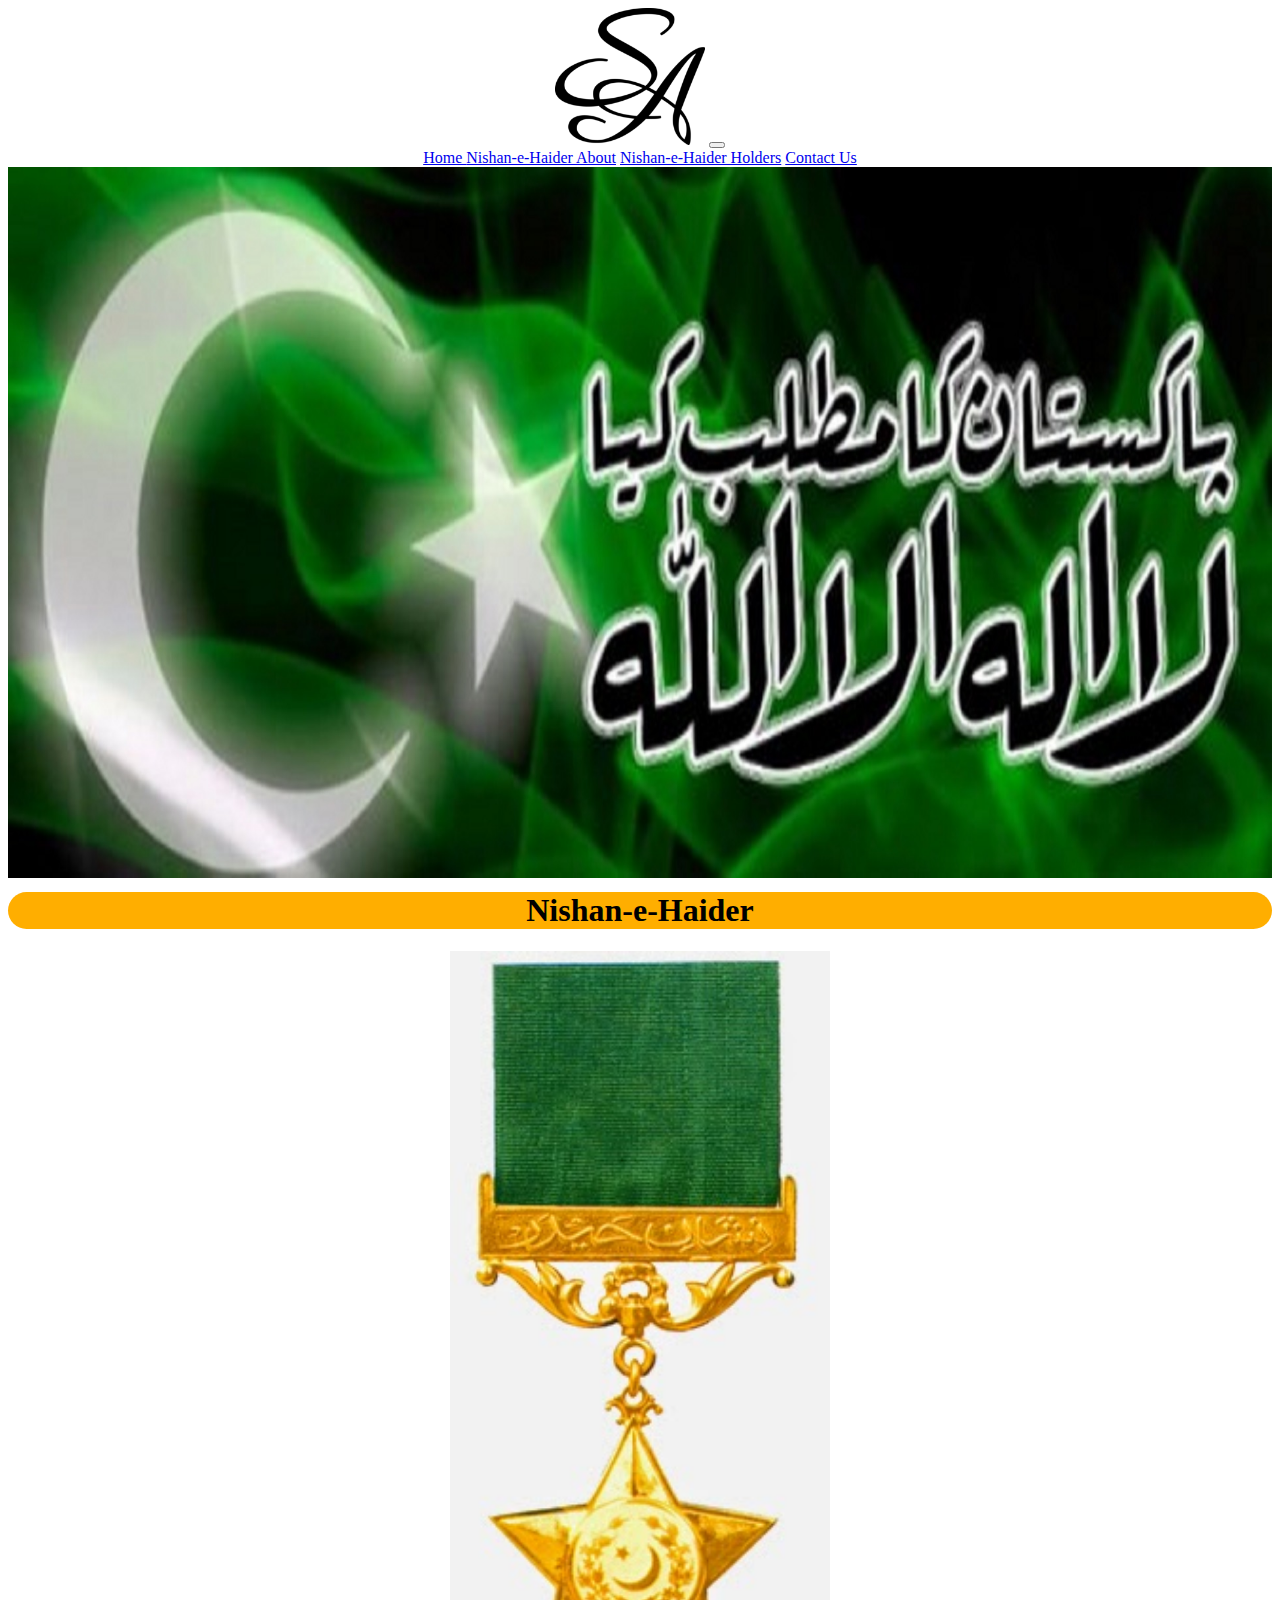
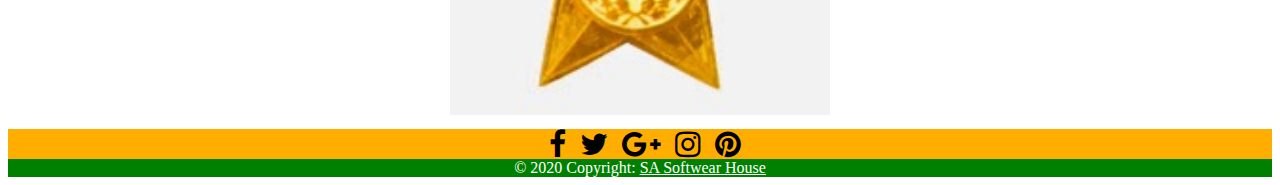
<file: index.html>
<!DOCTYPE html>
<html lang="en">
<head>
    <meta charset="UTF-8">
    <meta name="viewport" content="width=device-width, initial-scale=1.0">
    <link rel="stylesheet" href="https://stackpath.bootstrapcdn.com/bootstrap/4.5.0/css/bootstrap.min.css" integrity="sha384-9aIt2nRpC12Uk9gS9baDl411NQApFmC26EwAOH8WgZl5MYYxFfc+NcPb1dKGj7Sk" crossorigin="anonymous">
    <link rel="stylesheet" href="style.css">
    <link rel="stylesheet" href="https://cdnjs.cloudflare.com/ajax/libs/font-awesome/4.7.0/css/font-awesome.min.css">
    <title>Home</title>
</head>
<body>
    <nav class="navbar navbar-expand-lg navbar-light bg-light"> 
        <a class="navbar-brand" href="#"><img src="Pictures/logo.png"></a> 
        <button class="navbar-toggler" type="button" data-toggle="collapse" data-target="#navbarNavAltMarkup" aria-controls="navbarNavAltMarkup" aria-expanded="false" aria-label="Toggle navigation"> 
        <span class="navbar-toggler-icon"></span> </button> 
        <div class="collapse navbar-collapse" id="navbarNavAltMarkup"> 
        <div class="navbar-nav"> 
        <a class="nav-item nav-link active" href="index.html">Home <span class="sr-only"></span></a> 
        <a class="nav-item nav-link" href="about.html"> Nishan-e-Haider About</a> 
        <a class="nav-item nav-link" href="gallery.html">Nishan-e-Haider Holders</a> 
        <a class="nav-item nav-link" href="contact.html">Contact Us</a>  
        </div> </div> 
    </nav>
    <img src="Pictures/1.jpg">
    <div class="center">
        <h1 class="heading">Nishan-e-Haider</h1>
        <img src="Pictures/Nishan-e-Haider.jpg">
    </div>
    <!-- Footer -->
<footer class="page-footer font-small cyan darken-3">

    <!-- Footer Elements -->
    <div class="container">
  
      <!-- Grid row-->
      <div class="row">
  
        <!-- Grid column -->
        <div class="col-md-12 py-5">
          <div class="mb-5 flex-center">
  
            <!-- Facebook -->
            <a class="fb-ic">
                <i class="fa fa-facebook" aria-hidden="true"></i>
            </a>
            <!-- Twitter -->
            <a class="tw-ic">
              <i class="fa fa-twitter" aria-hidden="true"></i>
            </a>
            <!-- Google +-->
            <a class="gplus-ic">
                <i class="fa fa-google-plus"></i>
            </a>
            <!--Instagram-->
            <a class="ins-ic">
              <i class="fa fa-instagram" aria-hidden="true"></i>
            </a>
            <!--Pinterest-->
            <a class="pin-ic">
              <i class="fa fa-pinterest" aria-hidden="true"></i>
            </a>
          </div>
        </div>
        <!-- Grid column -->
  
      </div>
      <!-- Grid row-->
  
    </div>
    <!-- Footer Elements -->
  
    <!-- Copyright -->
    <div class="footer-copyright text-center py-3">© 2020 Copyright:
      <a href="#">SA Softwear House</a>
    </div>
    <!-- Copyright -->
  
  </footer>
  <!-- Footer -->
</body>
<script src="https://code.jquery.com/jquery-3.5.1.slim.min.js" integrity="sha384-DfXdz2htPH0lsSSs5nCTpuj/zy4C+OGpamoFVy38MVBnE+IbbVYUew+OrCXaRkfj" crossorigin="anonymous"></script> 
<script src="https://cdn.jsdelivr.net/npm/popper.js@1.16.0/dist/umd/popper.min.js" integrity="sha384-Q6E9RHvbIyZFJoft+2mJbHaEWldlvI9IOYy5n3zV9zzTtmI3UksdQRVvoxMfooAo" crossorigin="anonymous"></script> 
<script src="https://stackpath.bootstrapcdn.com/bootstrap/4.5.0/js/bootstrap.min.js" integrity="sha384-OgVRvuATP1z7JjHLkuOU7Xw704+h835Lr+6QL9UvYjZE3Ipu6Tp75j7Bh/kR0JKI" crossorigin="anonymous"></script>
</html>
</file>
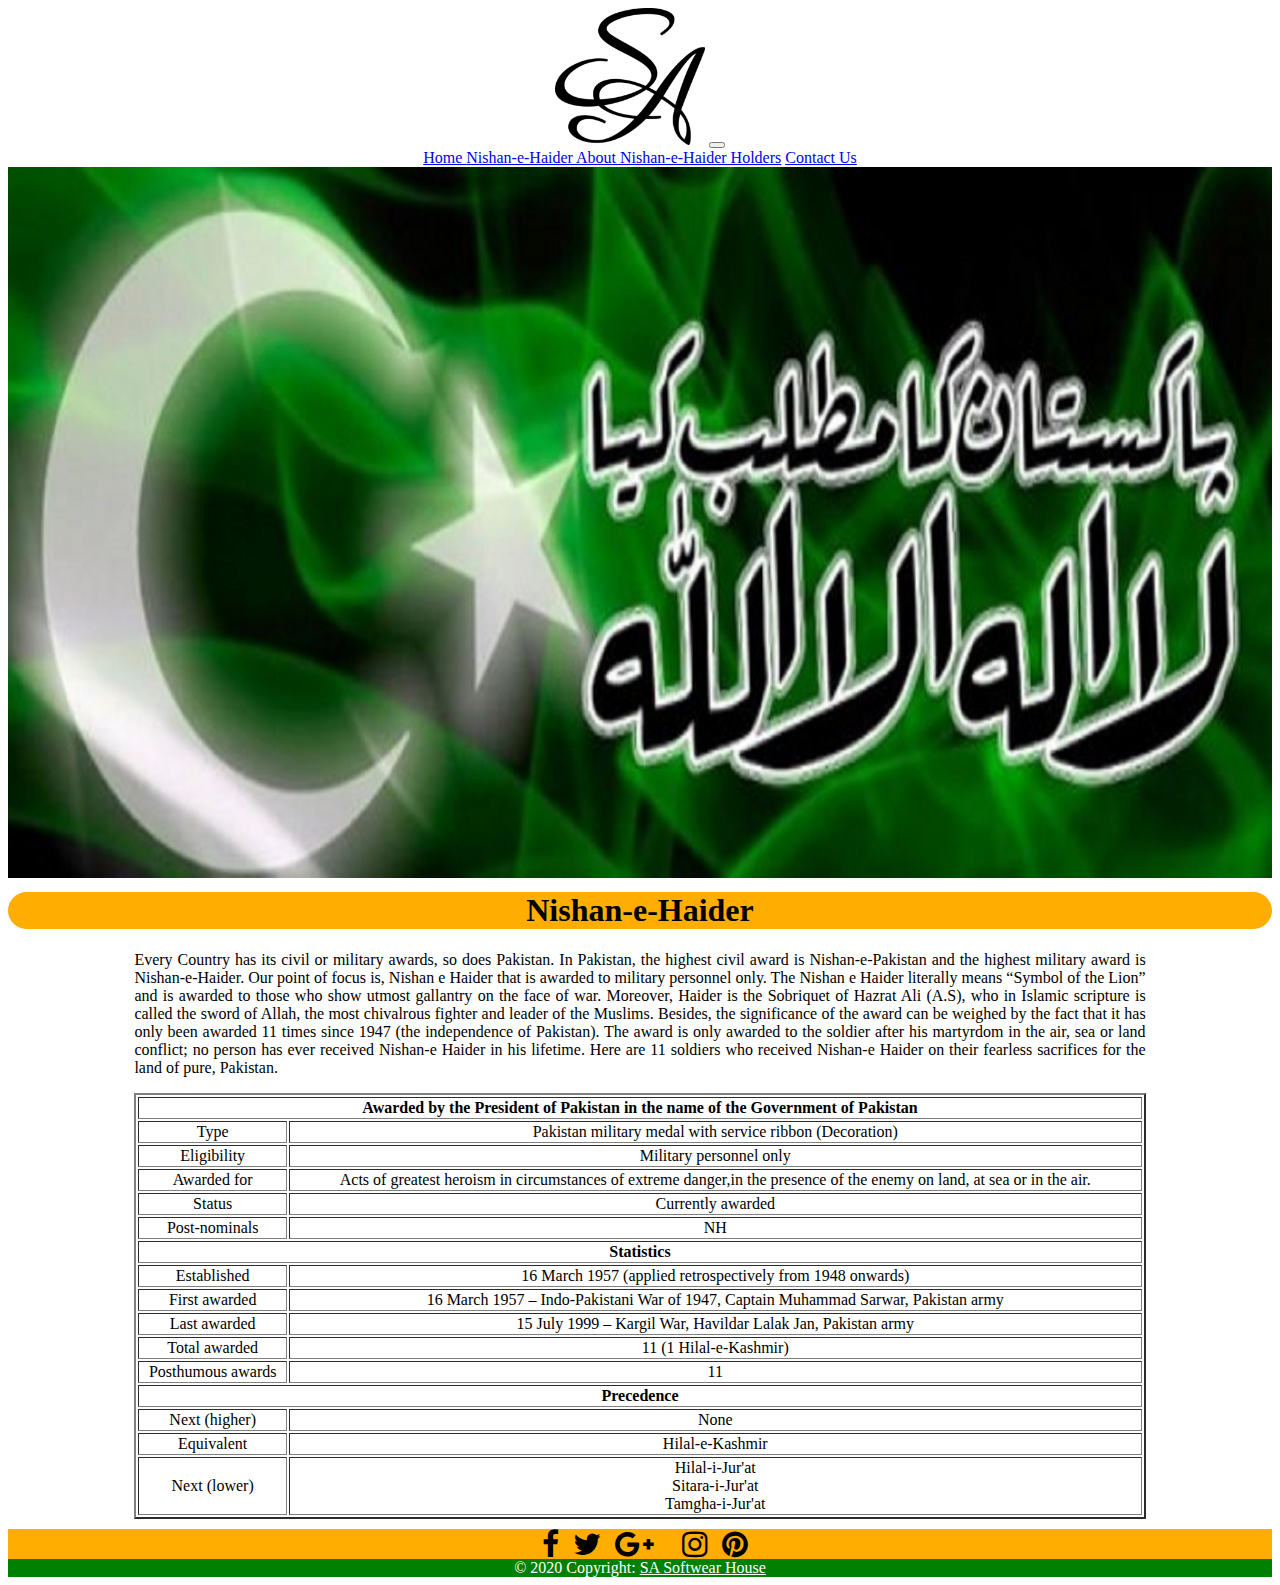
<file: about.html>
<!DOCTYPE html>
<html lang="en">
<head>
    <meta charset="UTF-8">
    <meta name="viewport" content="width=device-width, initial-scale=1.0">
    <link rel="stylesheet" href="https://stackpath.bootstrapcdn.com/bootstrap/4.5.0/css/bootstrap.min.css" integrity="sha384-9aIt2nRpC12Uk9gS9baDl411NQApFmC26EwAOH8WgZl5MYYxFfc+NcPb1dKGj7Sk" crossorigin="anonymous">
    <link rel="stylesheet" href="style.css">
    <link rel="stylesheet" href="https://cdnjs.cloudflare.com/ajax/libs/font-awesome/4.7.0/css/font-awesome.min.css">
    <title>About</title>
</head>
<body>
    <nav class="navbar navbar-expand-lg navbar-light bg-light"> 
        <a class="navbar-brand" href="#"><img src="Pictures/logo.png"></a> 
        <button class="navbar-toggler" type="button" data-toggle="collapse" data-target="#navbarNavAltMarkup" aria-controls="navbarNavAltMarkup" aria-expanded="false" aria-label="Toggle navigation"> 
        <span class="navbar-toggler-icon"></span> </button> 
        <div class="collapse navbar-collapse" id="navbarNavAltMarkup"> 
        <div class="navbar-nav"> 
        <a class="nav-item nav-link active" href="index.html">Home <span class="sr-only"></span></a> 
        <a class="nav-item nav-link" href="about.html">Nishan-e-Haider About </a> 
        <a class="nav-item nav-link" href="gallery.html">Nishan-e-Haider Holders</a> 
        <a class="nav-item nav-link" href="contact.html">Contact Us</a>  
        </div> </div> 
    </nav>
    <img src="Pictures/1.jpg">
    <h1 class="heading">Nishan-e-Haider</h1>
    <p>Every Country has its civil or military awards, so does Pakistan. In Pakistan, the highest civil award is Nishan-e-Pakistan and the highest military award is Nishan-e-Haider. Our point of focus is, Nishan e Haider that is awarded to military personnel only.

        The Nishan e Haider literally means “Symbol of the Lion” and is awarded to those who show utmost gallantry on the face of war. Moreover, Haider is the Sobriquet of Hazrat Ali (A.S), who in Islamic scripture is called the sword of Allah, the most chivalrous fighter and leader of the Muslims.
        
        Besides, the significance of the award can be weighed by the fact that it has only been awarded 11 times since 1947 (the independence of Pakistan). The award is only awarded to the soldier after his martyrdom in the air, sea or land conflict; no person has ever received Nishan-e Haider in his lifetime.
        
        Here are 11 soldiers who received Nishan-e Haider on their fearless sacrifices for the land of pure, Pakistan.</p>
    <table border="2px">
        <tr>
            <th colspan="2">Awarded by the President of Pakistan in the name of the Government of Pakistan</th>
        </tr>
        <tr>
            <td>Type</td>
            <td>Pakistan military medal with service ribbon
            (Decoration)</td>
        </tr>
        <tr>
            <td>Eligibility</td> 
            <td>Military personnel only</td>
        </tr>
        <tr>
            <td>Awarded for</td>
            <td>Acts of greatest heroism in circumstances of extreme danger,in the presence of the enemy on land, at sea or in the air.</td>
        </tr>
        <tr>
            <td>Status</td>
            <td>Currently awarded</td>
        </tr>
        <tr>
            <td>Post-nominals</td>
            <td>NH</td>
        </tr>
        <tr>
            <th colspan="2">Statistics</th>
        </tr>
        <tr>
            <td>Established</td>
            <td>16 March 1957 (applied retrospectively from 1948 onwards)</td>
        </tr>
        <tr>
            <td>First awarded</td>
            <td>16 March 1957 – Indo-Pakistani War of 1947, Captain Muhammad Sarwar, Pakistan army</td>
        </tr>
        <tr>
            <td>Last awarded</td>
            <td>15 July 1999 – Kargil War, Havildar Lalak Jan, Pakistan army</td>
        </tr>
        <tr>
            <td>Total awarded</td>
            <td>11 (1 Hilal-e-Kashmir)</td>
        </tr>
        <tr>
            <td>Posthumous
            awards</td>
            <td>11</td>
        </tr>
        <tr>
            <th colspan="2">Precedence</th>
        </tr>
        <tr>
            <td>Next (higher)</td>
            <td>None</td>
        </tr>
        <tr>
            <td>Equivalent</td>
            <td>Hilal-e-Kashmir</td>
        </tr>
        <tr>
            <td>Next (lower)</td>
            <td>Hilal-i-Jur'at<br>
            Sitara-i-Jur'at<br>
            Tamgha-i-Jur'at<br></td>
        </tr>
    </table>
   <!-- Footer -->
<footer class="page-footer font-small cyan darken-3">

    <!-- Footer Elements -->
    <div class="container">
  
      <!-- Grid row-->
      <div class="row">
  
        <!-- Grid column -->
        <div class="col-md-12 py-5">
          <div class="mb-5 flex-center">
  
            <!-- Facebook -->
            <a class="fb-ic">
                <i class="fa fa-facebook" aria-hidden="true"></i>
            </a>
            <!-- Twitter -->
            <a class="tw-ic">
              <i class="fa fa-twitter" aria-hidden="true"></i>
            </a>
            <!-- Google +-->
            <a class="gplus-ic">
                <i class="fa fa-google-plus"></i>
            </a>
            <!--Linkedin -->
            <a class="li-ic">
              <i class="fa fa-linkedin-in" aria-hidden="true"></i>
            </a>
            <!--Instagram-->
            <a class="ins-ic">
              <i class="fa fa-instagram" aria-hidden="true"></i>
            </a>
            <!--Pinterest-->
            <a class="pin-ic">
              <i class="fa fa-pinterest" aria-hidden="true"></i>
            </a>
          </div>
        </div>
        <!-- Grid column -->
  
      </div>
      <!-- Grid row-->
  
    </div>
    <!-- Footer Elements -->
  
    <!-- Copyright -->
    <div class="footer-copyright text-center py-3">© 2020 Copyright:
        <a href="#">SA Softwear House</a>
    </div>
    <!-- Copyright -->
  
  </footer>
  <!-- Footer -->
</body>
<script src="https://code.jquery.com/jquery-3.5.1.slim.min.js" integrity="sha384-DfXdz2htPH0lsSSs5nCTpuj/zy4C+OGpamoFVy38MVBnE+IbbVYUew+OrCXaRkfj" crossorigin="anonymous"></script> 
<script src="https://cdn.jsdelivr.net/npm/popper.js@1.16.0/dist/umd/popper.min.js" integrity="sha384-Q6E9RHvbIyZFJoft+2mJbHaEWldlvI9IOYy5n3zV9zzTtmI3UksdQRVvoxMfooAo" crossorigin="anonymous"></script> 
<script src="https://stackpath.bootstrapcdn.com/bootstrap/4.5.0/js/bootstrap.min.js" integrity="sha384-OgVRvuATP1z7JjHLkuOU7Xw704+h835Lr+6QL9UvYjZE3Ipu6Tp75j7Bh/kR0JKI" crossorigin="anonymous"></script>
</html>
</file>
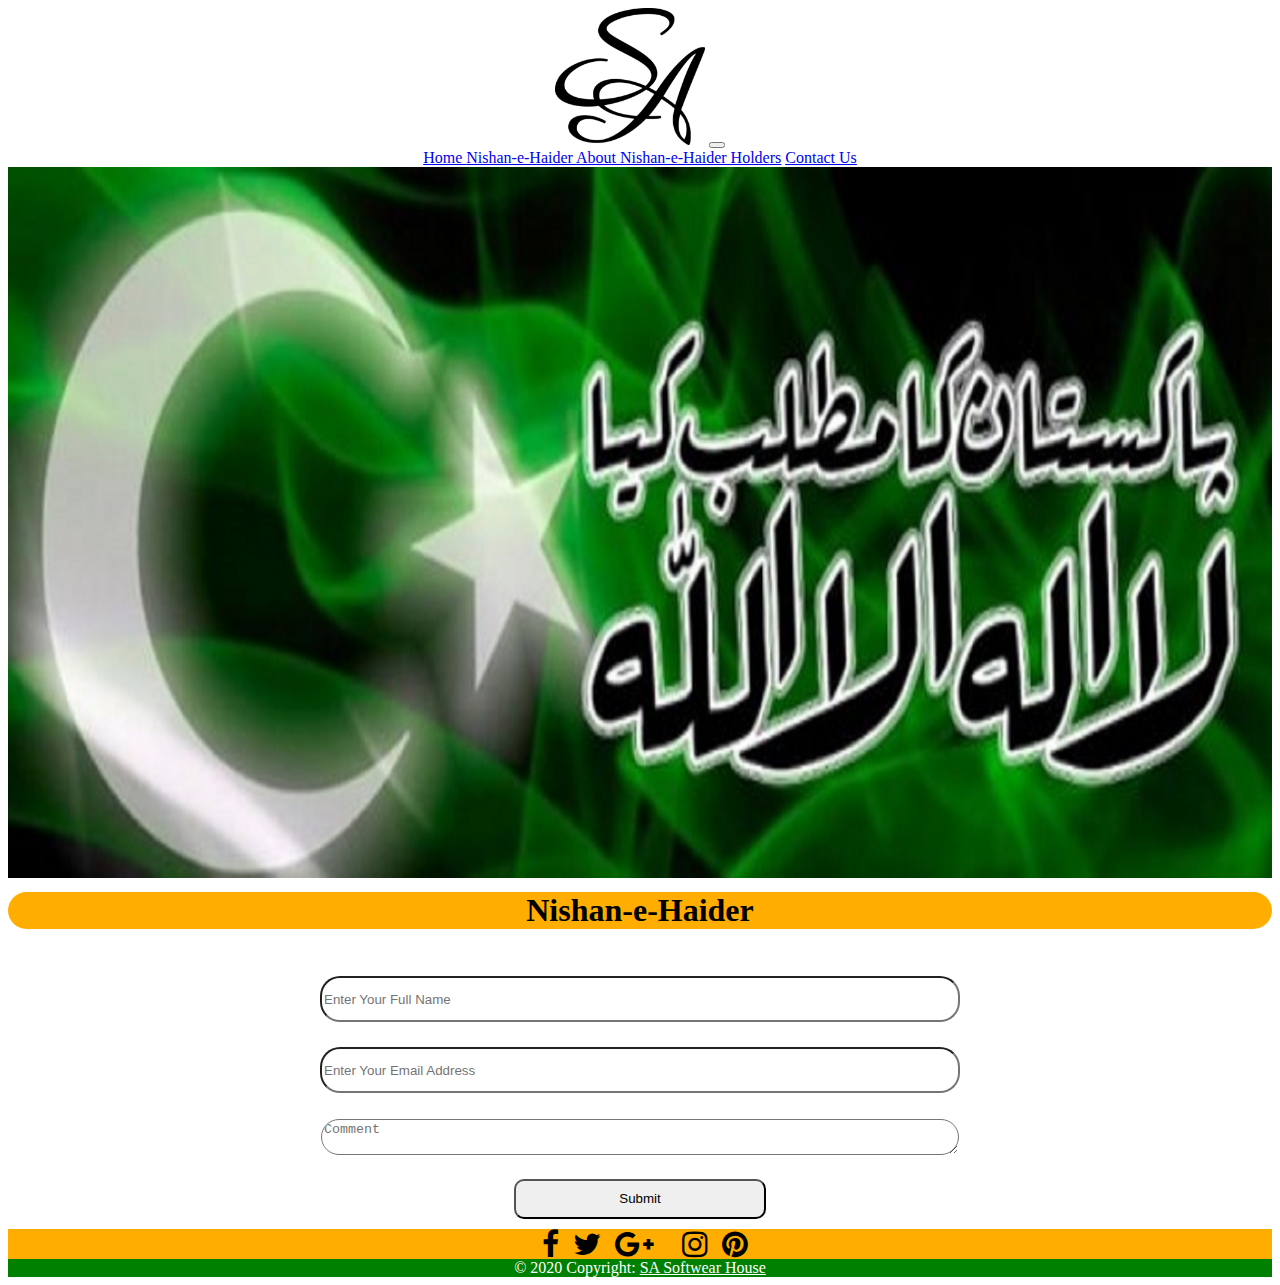
<file: contact.html>
<!DOCTYPE html>
<html lang="en">
<head>
    <meta charset="UTF-8">
    <meta name="viewport" content="width=device-width, initial-scale=1.0">
    <link rel="stylesheet" href="https://stackpath.bootstrapcdn.com/bootstrap/4.5.0/css/bootstrap.min.css" integrity="sha384-9aIt2nRpC12Uk9gS9baDl411NQApFmC26EwAOH8WgZl5MYYxFfc+NcPb1dKGj7Sk" crossorigin="anonymous">
    <link rel="stylesheet" href="style.css">
    <link rel="stylesheet" href="https://cdnjs.cloudflare.com/ajax/libs/font-awesome/4.7.0/css/font-awesome.min.css">
    <title>Contact</title>
</head>
<body>
    <nav class="navbar navbar-expand-lg navbar-light bg-light"> 
        <a class="navbar-brand" href="#"><img src="Pictures/logo.png"></a> 
        <button class="navbar-toggler" type="button" data-toggle="collapse" data-target="#navbarNavAltMarkup" aria-controls="navbarNavAltMarkup" aria-expanded="false" aria-label="Toggle navigation"> 
        <span class="navbar-toggler-icon"></span> </button> 
        <div class="collapse navbar-collapse" id="navbarNavAltMarkup"> 
        <div class="navbar-nav"> 
        <a class="nav-item nav-link active" href="index.html">Home <span class="sr-only"></span></a> 
        <a class="nav-item nav-link" href="about.html">Nishan-e-Haider About </a> 
        <a class="nav-item nav-link" href="gallery.html">Nishan-e-Haider Holders</a> 
        <a class="nav-item nav-link" href="contact.html">Contact Us</a>  
        </div> </div> 
    </nav>
    <img src="Pictures/1.jpg">
    <h1 class="heading">Nishan-e-Haider</h1>
    <div class="form">
    <input type="text" placeholder="Enter Your Full Name">
    <input type="email" placeholder="Enter Your Email Address">
    <br>
    <textarea placeholder="Comment"></textarea>
    <br>
    <button>Submit</button>
    </div>
    <!-- Footer -->
<footer class="page-footer font-small cyan darken-3">

    <!-- Footer Elements -->
    <div class="container">
  
      <!-- Grid row-->
      <div class="row">
  
        <!-- Grid column -->
        <div class="col-md-12 py-5">
          <div class="mb-5 flex-center">
  
            <!-- Facebook -->
            <a class="fb-ic">
                <i class="fa fa-facebook" aria-hidden="true"></i>
            </a>
            <!-- Twitter -->
            <a class="tw-ic">
              <i class="fa fa-twitter" aria-hidden="true"></i>
            </a>
            <!-- Google +-->
            <a class="gplus-ic">
                <i class="fa fa-google-plus"></i>
            </a>
            <!--Linkedin -->
            <a class="li-ic">
              <i class="fa fa-linkedin-in" aria-hidden="true"></i>
            </a>
            <!--Instagram-->
            <a class="ins-ic">
              <i class="fa fa-instagram" aria-hidden="true"></i>
            </a>
            <!--Pinterest-->
            <a class="pin-ic">
              <i class="fa fa-pinterest" aria-hidden="true"></i>
            </a>
          </div>
        </div>
        <!-- Grid column -->
  
      </div>
      <!-- Grid row-->
  
    </div>
    <!-- Footer Elements -->
  
    <!-- Copyright -->
    <div class="footer-copyright text-center py-3">© 2020 Copyright:
        <a href="#">SA Softwear House</a>
    </div>
    <!-- Copyright -->
  
  </footer>
  <!-- Footer -->
</body>
<script src="https://code.jquery.com/jquery-3.5.1.slim.min.js" integrity="sha384-DfXdz2htPH0lsSSs5nCTpuj/zy4C+OGpamoFVy38MVBnE+IbbVYUew+OrCXaRkfj" crossorigin="anonymous"></script> 
<script src="https://cdn.jsdelivr.net/npm/popper.js@1.16.0/dist/umd/popper.min.js" integrity="sha384-Q6E9RHvbIyZFJoft+2mJbHaEWldlvI9IOYy5n3zV9zzTtmI3UksdQRVvoxMfooAo" crossorigin="anonymous"></script> 
<script src="https://stackpath.bootstrapcdn.com/bootstrap/4.5.0/js/bootstrap.min.js" integrity="sha384-OgVRvuATP1z7JjHLkuOU7Xw704+h835Lr+6QL9UvYjZE3Ipu6Tp75j7Bh/kR0JKI" crossorigin="anonymous"></script>
</html>
</file>
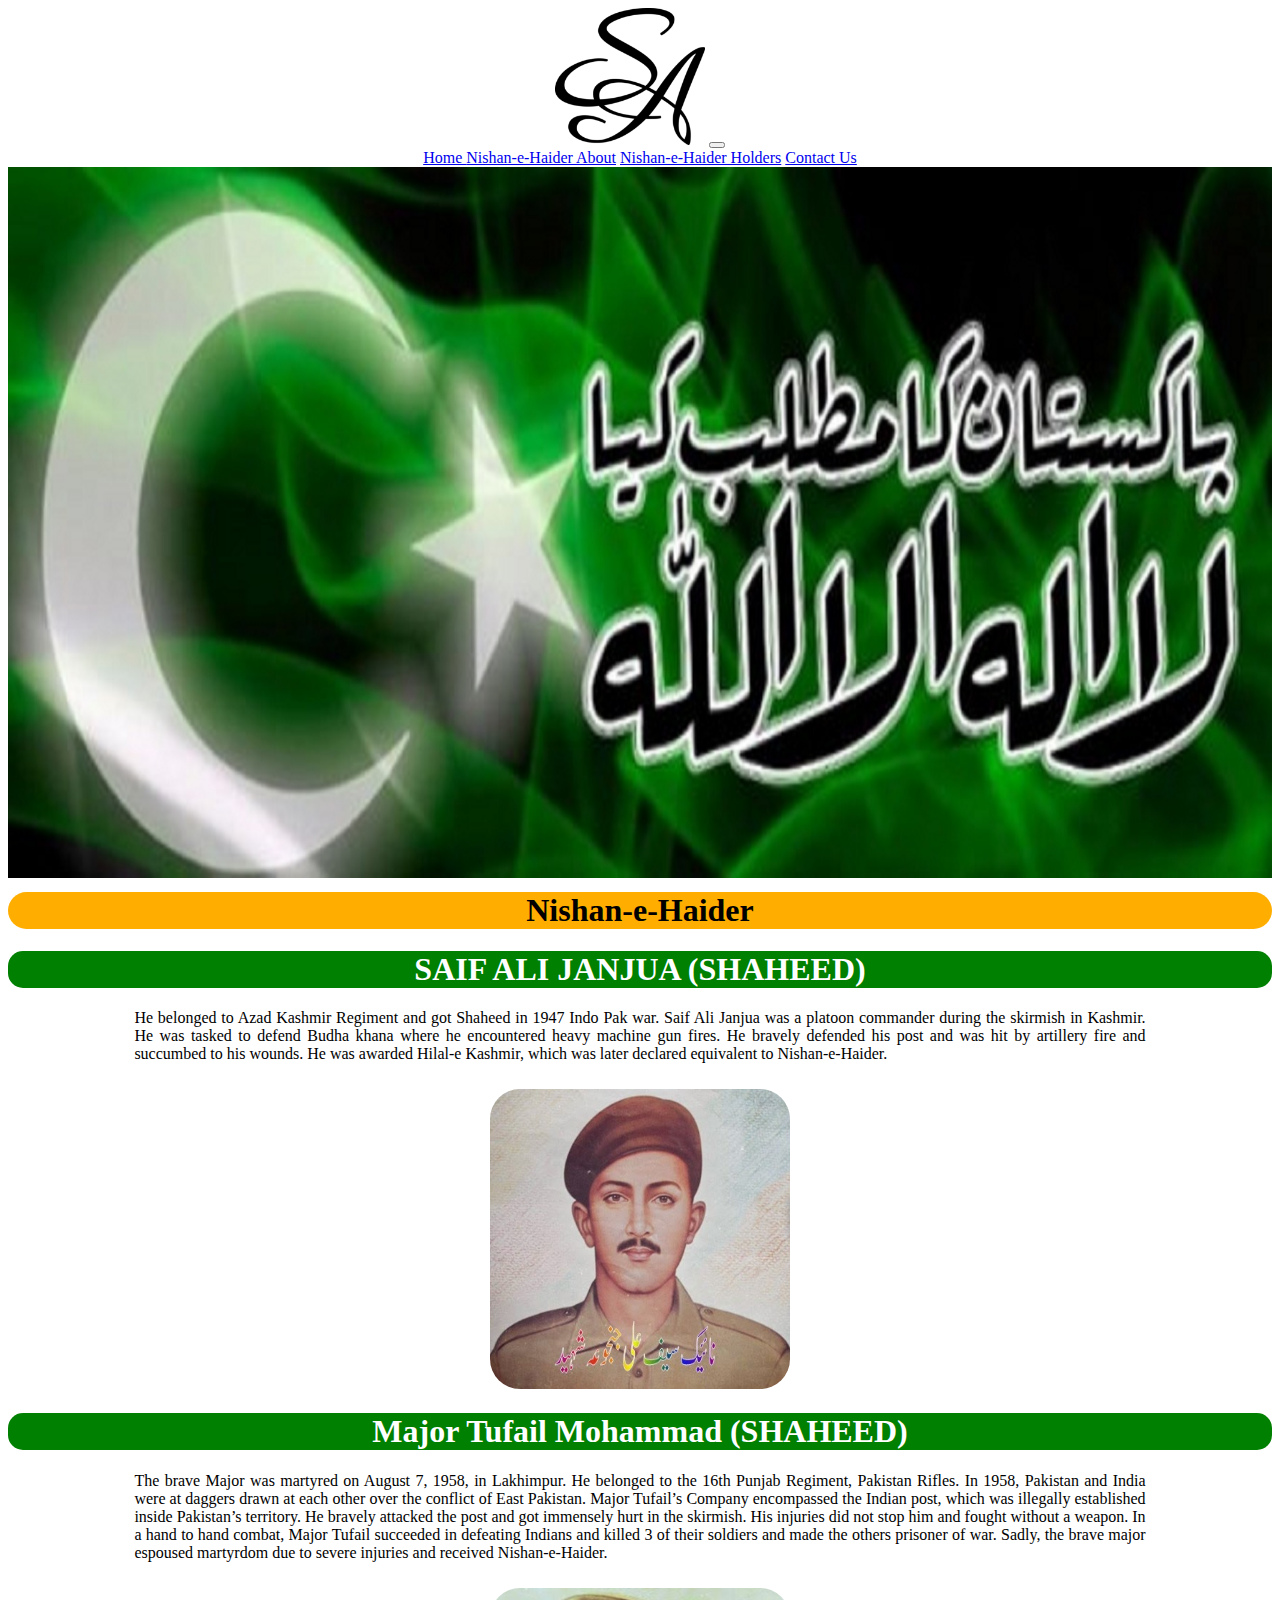
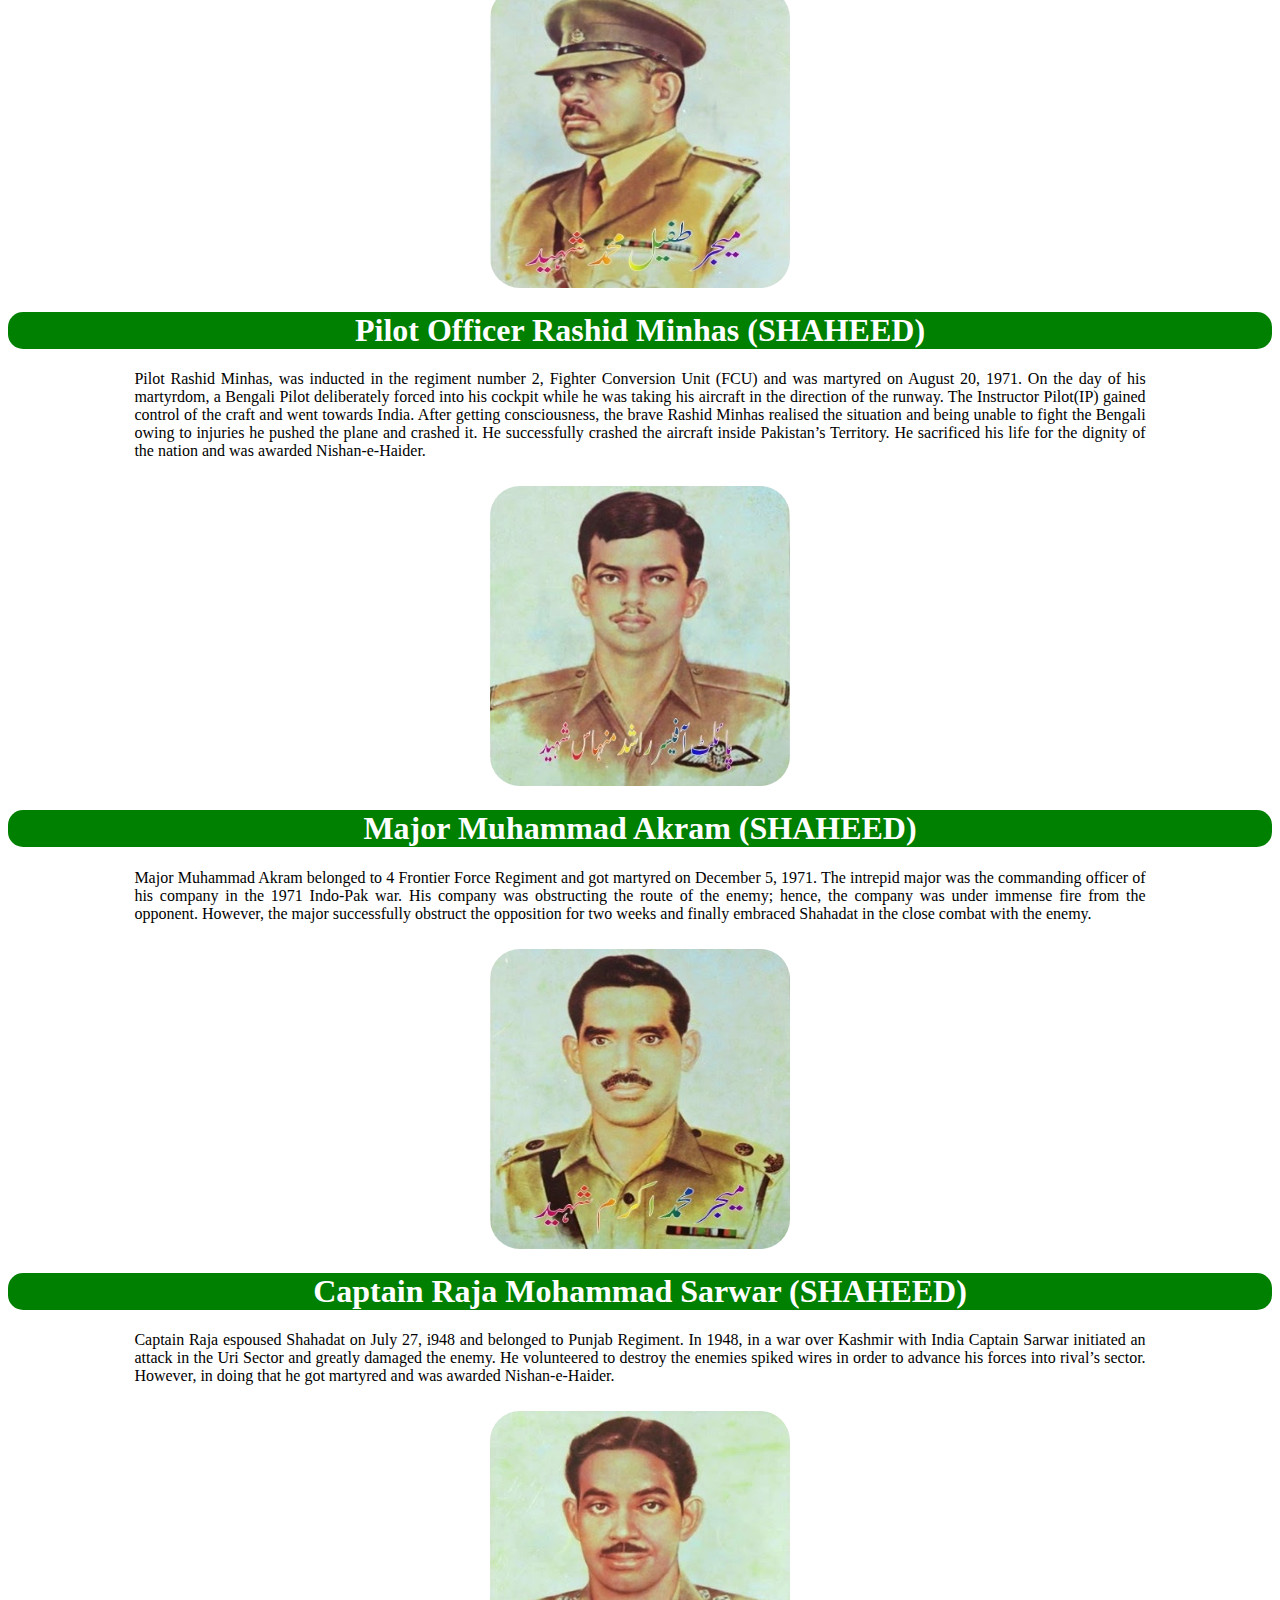
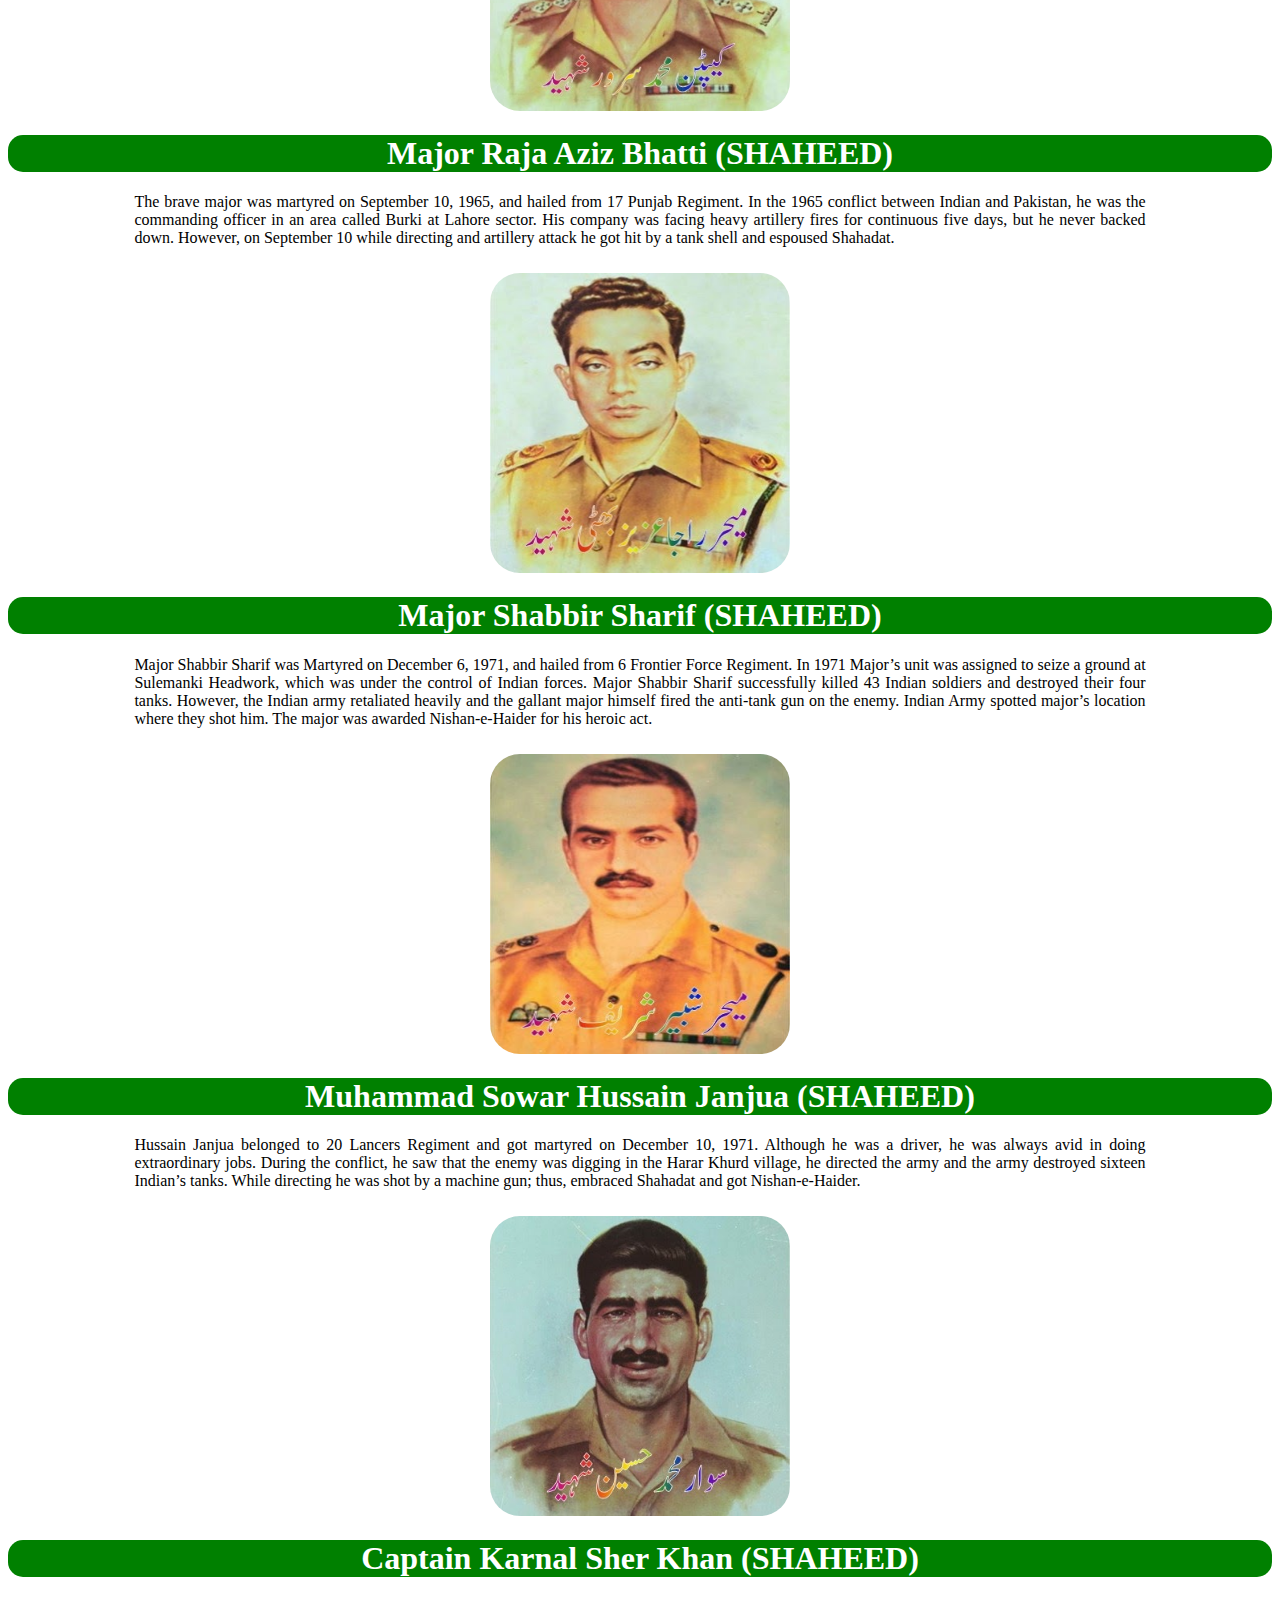
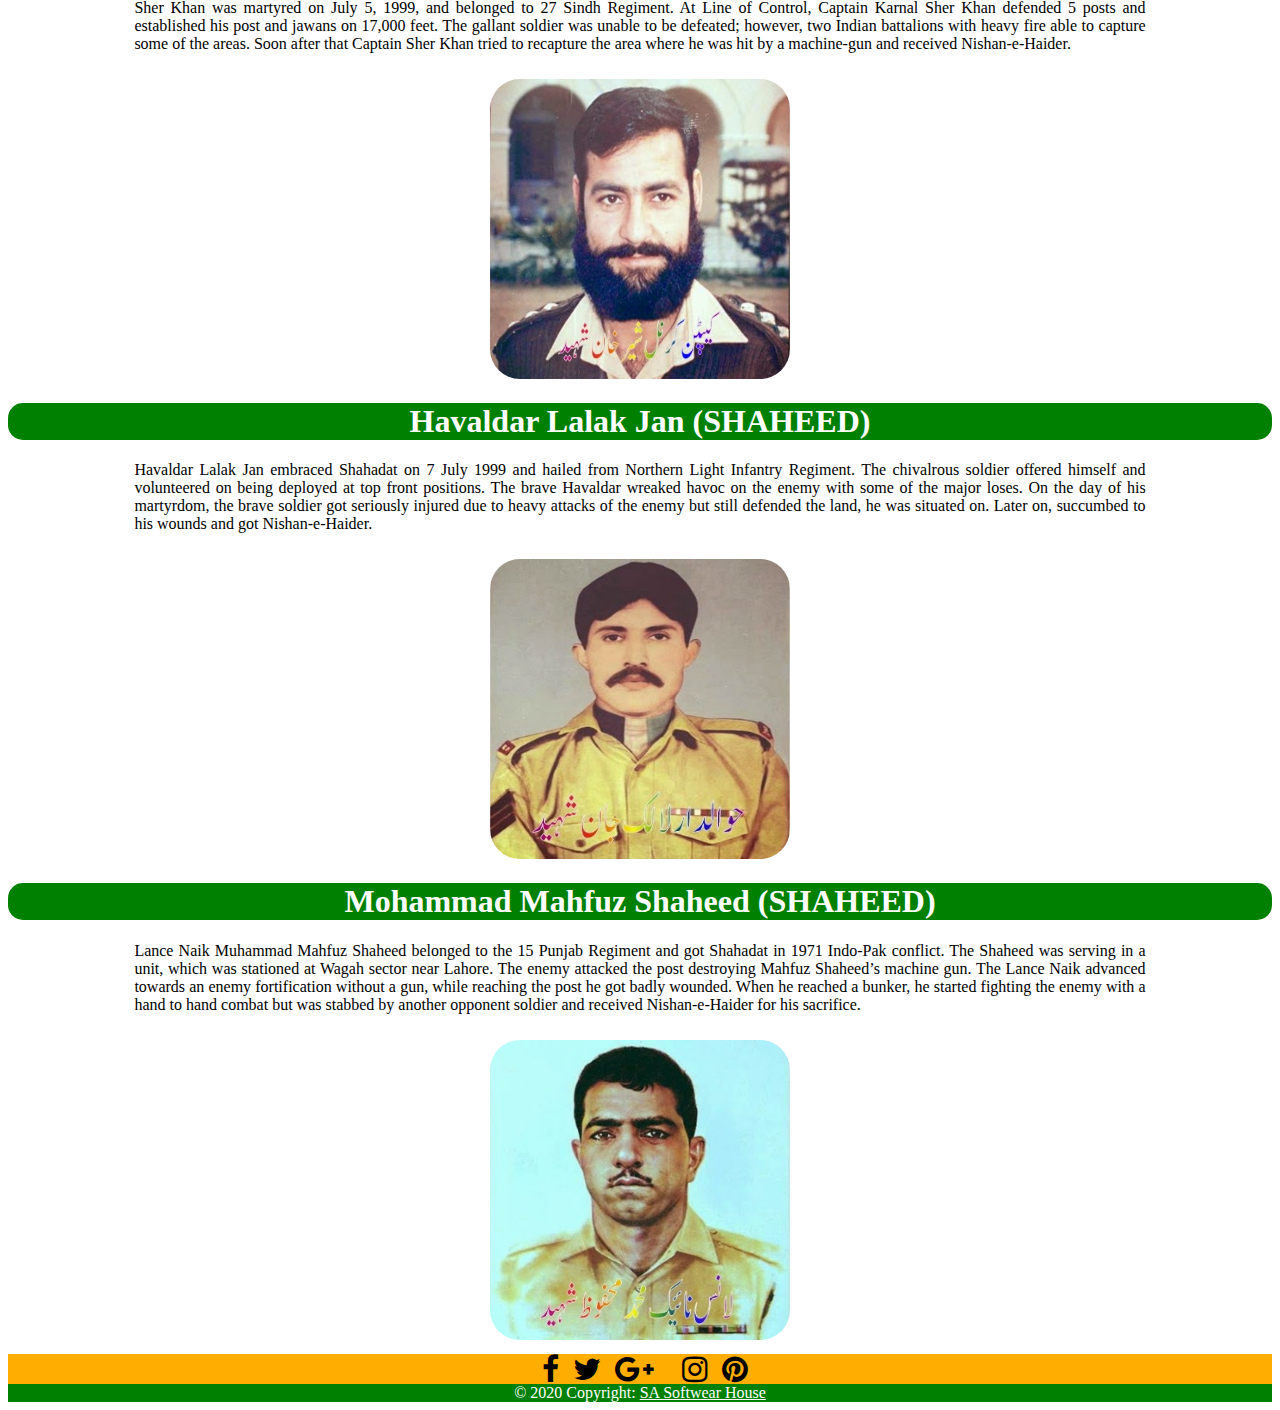
<file: gallery.html>
<!DOCTYPE html>
<html lang="en">
<head>
    <meta charset="UTF-8">
    <meta name="viewport" content="width=device-width, initial-scale=1.0">
    <link rel="stylesheet" href="https://stackpath.bootstrapcdn.com/bootstrap/4.5.0/css/bootstrap.min.css" integrity="sha384-9aIt2nRpC12Uk9gS9baDl411NQApFmC26EwAOH8WgZl5MYYxFfc+NcPb1dKGj7Sk" crossorigin="anonymous">
    <link rel="stylesheet" href="style.css">
    <link rel="stylesheet" href="https://cdnjs.cloudflare.com/ajax/libs/font-awesome/4.7.0/css/font-awesome.min.css">
    <title>Gallery</title>
</head>
<body>
    <nav class="navbar navbar-expand-lg navbar-light bg-light"> 
        <a class="navbar-brand" href="#"><img src="Pictures/logo.png"></a> 
        <button class="navbar-toggler" type="button" data-toggle="collapse" data-target="#navbarNavAltMarkup" aria-controls="navbarNavAltMarkup" aria-expanded="false" aria-label="Toggle navigation"> 
        <span class="navbar-toggler-icon"></span> </button> 
        <div class="collapse navbar-collapse" id="navbarNavAltMarkup"> 
        <div class="navbar-nav"> 
        <a class="nav-item nav-link active" href="index.html">Home <span class="sr-only"></span></a> 
        <a class="nav-item nav-link" href="about.html">Nishan-e-Haider About</a> 
        <a class="nav-item nav-link" href="gallery.html">Nishan-e-Haider Holders</a> 
        <a class="nav-item nav-link" href="contact.html">Contact Us</a>  
        </div> </div> 
    </nav>
    <img src="Pictures/1.jpg">
    <h1 class="heading">Nishan-e-Haider</h1>
        <div class="detail">
            <h1>SAIF ALI JANJUA (SHAHEED)</h1>
            <p>He belonged to Azad Kashmir Regiment and got Shaheed in 1947 Indo Pak war. Saif Ali Janjua was a platoon commander during the skirmish in Kashmir. He was tasked to defend Budha khana where he encountered heavy machine gun fires. He bravely defended his post and was hit by artillery fire and succumbed to his wounds. He was awarded Hilal-e Kashmir, which was later declared equivalent to Nishan-e-Haider.</p>
        </div>
        <div class="image">
            <img src="Pictures/Naik Saif Ali.JPG">
        </div>
        <div class="detail">
            <h1>Major Tufail Mohammad (SHAHEED)</h1>
            <p>The brave Major was martyred on August 7, 1958, in Lakhimpur. He belonged to the 16th Punjab Regiment, Pakistan Rifles. In 1958, Pakistan and India were at daggers drawn at each other over the conflict of East Pakistan. Major Tufail’s Company encompassed the Indian post, which was illegally established inside Pakistan’s territory. He bravely attacked the post and got immensely hurt in the skirmish. His injuries did not stop him and fought without a weapon. In a hand to hand combat, Major Tufail succeeded in defeating Indians and killed 3 of their soldiers and made the others prisoner of war. Sadly, the brave major espoused martyrdom due to severe injuries and received Nishan-e-Haider.</p>
        </div>
        <div class="image">
            <img src="Pictures/Major Tufail Muhammad.JPG">
        </div>
        <div class="detail">
            <h1>Pilot Officer Rashid Minhas (SHAHEED)</h1>
            <p>Pilot Rashid Minhas, was inducted in the regiment number 2, Fighter Conversion Unit (FCU) and was martyred on August 20, 1971. On the day of his martyrdom, a Bengali Pilot deliberately forced into his cockpit while he was taking his aircraft in the direction of the runway. The Instructor Pilot(IP) gained control of the craft and went towards India. After getting consciousness, the brave Rashid Minhas realised the situation and being unable to fight the Bengali owing to injuries he pushed the plane and crashed it. He successfully crashed the aircraft inside Pakistan’s Territory. He sacrificed his life for the dignity of the nation and was awarded Nishan-e-Haider.</p>
        </div>
        <div class="image">
            <img src="Pictures/Rashid Minhas.JPG">
        </div>
        <div class="detail">
            <h1>Major Muhammad Akram (SHAHEED)</h1>
            <p>Major Muhammad Akram belonged to 4 Frontier Force Regiment and got martyred on December 5, 1971. The intrepid major was the commanding officer of his company in the 1971 Indo-Pak war. His company was obstructing the route of the enemy; hence, the company was under immense fire from the opponent. However, the major successfully obstruct the opposition for two weeks and finally embraced Shahadat in the close combat with the enemy.</p>
        </div>
        <div class="image">
            <img src="Pictures/Major Muhammad Akram.JPG">
        </div>
        <div class="detail">
            <h1>Captain Raja Mohammad Sarwar (SHAHEED)</h1>
            <p>Captain Raja espoused Shahadat on July 27, i948 and belonged to Punjab Regiment. In 1948, in a war over Kashmir with India Captain Sarwar initiated an attack in the Uri Sector and greatly damaged the enemy. He volunteered to destroy the enemies spiked wires in order to advance his forces into rival’s sector. However, in doing that he got martyred and was awarded Nishan-e-Haider.</p>
        </div>
        <div class="image">
            <img src="Pictures/Captain Sarwar.JPG">
        </div>
        <div class="detail">
            <h1>Major Raja Aziz Bhatti (SHAHEED)</h1>
            <p>The brave major was martyred on September 10, 1965, and hailed from 17 Punjab Regiment. In the 1965 conflict between Indian and Pakistan, he was the commanding officer in an area called Burki at Lahore sector. His company was facing heavy artillery fires for continuous five days, but he never backed down. However, on September 10 while directing and artillery attack he got hit by a tank shell and espoused Shahadat.</p>
        </div>
        <div class="image">
            <img src="Pictures/Major Raja Aziz Bhatti.JPG">
        </div>
        <div class="detail">
            <h1>Major Shabbir Sharif (SHAHEED)</h1>
            <p>Major Shabbir Sharif was Martyred on December 6, 1971, and hailed from 6 Frontier Force Regiment. In 1971 Major’s unit was assigned to seize a ground at Sulemanki Headwork, which was under the control of Indian forces. Major Shabbir Sharif successfully killed 43 Indian soldiers and destroyed their four tanks. However, the Indian army retaliated heavily and the gallant major himself fired the anti-tank gun on the enemy. Indian Army spotted major’s location where they shot him. The major was awarded Nishan-e-Haider for his heroic act.</p>
        </div>
        <div class="image">
            <img src="Pictures/Major Shabbir Sharif.JPG">
        </div>
        <div class="detail">
            <h1>Muhammad Sowar Hussain Janjua (SHAHEED)</h1>
            <p>Hussain Janjua belonged to 20 Lancers Regiment and got martyred on December 10, 1971. Although he was a driver, he was always avid in doing extraordinary jobs. During the conflict, he saw that the enemy was digging in the Harar Khurd village, he directed the army and the army destroyed sixteen Indian’s tanks. While directing he was shot by a machine gun; thus, embraced Shahadat and got Nishan-e-Haider.</p>
        </div>
        <div class="image">
            <img src="Pictures/Sowar Muhammad Hussain.jpg">
        </div>
        <div class="detail">
            <h1>Captain Karnal Sher Khan (SHAHEED)</h1>
            <p>Sher Khan was martyred on  July 5, 1999, and belonged to 27 Sindh Regiment. At Line of Control, Captain Karnal Sher Khan defended 5 posts and established his post and jawans on 17,000 feet. The gallant soldier was unable to be defeated; however, two Indian battalions with heavy fire able to capture some of the areas. Soon after that Captain Sher Khan tried to recapture the area where he was hit by a machine-gun and received Nishan-e-Haider.</p>
        </div>
        <div class="image">
            <img src="Pictures/Captain Karnal Sher Khan.JPG">
        </div>
        <div class="detail">
            <h1>Havaldar Lalak Jan (SHAHEED)</h1>
            <p>Havaldar Lalak Jan embraced Shahadat on 7 July 1999 and hailed from Northern Light Infantry Regiment. The chivalrous soldier offered himself and volunteered on being deployed at top front positions. The brave Havaldar wreaked havoc on the enemy with some of the major loses. On the day of his martyrdom, the brave soldier got seriously injured due to heavy attacks of the enemy but still defended the land, he was situated on. Later on, succumbed to his wounds and got Nishan-e-Haider.</p>
        </div>
        <div class="image">
            <img src="Pictures/Havaldar Lalak Jan.JPG">
        </div>
        <div class="detail">
            <h1>Mohammad Mahfuz Shaheed (SHAHEED)</h1>
            <p>Lance Naik Muhammad Mahfuz Shaheed belonged to the 15 Punjab Regiment and got Shahadat in 1971 Indo-Pak conflict. The Shaheed was serving in a unit, which was stationed at Wagah sector near Lahore. The enemy attacked the post destroying Mahfuz Shaheed’s machine gun. The Lance Naik advanced towards an enemy fortification without a gun, while reaching the post he got badly wounded. When he reached a bunker, he started fighting the enemy with a hand to hand combat but was stabbed by another opponent soldier and received Nishan-e-Haider for his sacrifice.</p>
        </div>
        <div class="image">
            <img src="Pictures/Lance Naik Muhammad Mehfooz.JPG">
        </div>
        <!-- Footer -->
<footer class="page-footer font-small cyan darken-3">

    <!-- Footer Elements -->
    <div class="container">
  
      <!-- Grid row-->
      <div class="row">
  
        <!-- Grid column -->
        <div class="col-md-12 py-5">
          <div class="mb-5 flex-center">
  
            <!-- Facebook -->
            <a class="fb-ic">
                <i class="fa fa-facebook" aria-hidden="true"></i>
            </a>
            <!-- Twitter -->
            <a class="tw-ic">
              <i class="fa fa-twitter" aria-hidden="true"></i>
            </a>
            <!-- Google +-->
            <a class="gplus-ic">
                <i class="fa fa-google-plus"></i>
            </a>
            <!--Linkedin -->
            <a class="li-ic">
              <i class="fa fa-linkedin-in" aria-hidden="true"></i>
            </a>
            <!--Instagram-->
            <a class="ins-ic">
              <i class="fa fa-instagram" aria-hidden="true"></i>
            </a>
            <!--Pinterest-->
            <a class="pin-ic">
              <i class="fa fa-pinterest" aria-hidden="true"></i>
            </a>
          </div>
        </div>
        <!-- Grid column -->
  
      </div>
      <!-- Grid row-->
  
    </div>
    <!-- Footer Elements -->
  
    <!-- Copyright -->
    <div class="footer-copyright text-center py-3">© 2020 Copyright:
        <a href="#">SA Softwear House</a>
    </div>
    <!-- Copyright -->
  
  </footer>
  <!-- Footer -->
</body>
<script src="https://code.jquery.com/jquery-3.5.1.slim.min.js" integrity="sha384-DfXdz2htPH0lsSSs5nCTpuj/zy4C+OGpamoFVy38MVBnE+IbbVYUew+OrCXaRkfj" crossorigin="anonymous"></script> 
<script src="https://cdn.jsdelivr.net/npm/popper.js@1.16.0/dist/umd/popper.min.js" integrity="sha384-Q6E9RHvbIyZFJoft+2mJbHaEWldlvI9IOYy5n3zV9zzTtmI3UksdQRVvoxMfooAo" crossorigin="anonymous"></script> 
<script src="https://stackpath.bootstrapcdn.com/bootstrap/4.5.0/js/bootstrap.min.js" integrity="sha384-OgVRvuATP1z7JjHLkuOU7Xw704+h835Lr+6QL9UvYjZE3Ipu6Tp75j7Bh/kR0JKI" crossorigin="anonymous"></script>
</html>
</file>
<file: style.css>
.navbar img{
    width: 150px !important;
    height: auto !important;
}
img{
    width: 100%;
    height: auto;
}
.center h1{
    background-color: rgb(255, 174, 0);
    text-align: center;
    border-radius: 20px;
}
.center img{
    width: 30%;
    height: 40%;
}
/*About*/
.heading{
    background-color: rgb(255, 174, 0);
    text-align: center;
    border-radius: 20px;
    margin-top: 10px;
}
p{
    margin-left: 10%;
    margin-right: 10%;
    text-align: justify;
}
table{
    width: 80%;
    margin-left: 10%;
    margin-right: 10%;
}
table th{
    text-align: center;
}
/*Gallery/Nishan-e-Haider Holders*/
body{
    text-align: center;
}
.image img{
    width: 300px;
    height: 300px;
    margin-top: 10px;
    border-radius: 30px;
}
.detail h1{
    background-color: green;
    color: white;
    border-radius: 15px;
    margin-top: 20px;
}
/*Contact*/
.form input{
    width: 50%;
    height: 40px;
    margin-top: 2%;
    border-radius: 20px;
}
.form button{
    width: 20%;
    height: 40px;
    border-radius: 10px;
    margin-top: 20px;
}
textarea{
    width: 50%;
    height: auto;
    border-radius: 20px;
    margin-top: 2%;
}
/*Footer*/
.page-footer{
    background-color: rgb(255, 174, 0);
    margin-top: 10px !important;
}
.fa{
    font-size: 30px !important;
    margin-left: 10px !important;
}
.footer-copyright{
    background-color: green;
    color: white;
}
.footer-copyright a{
    color: white;
}
</file>
